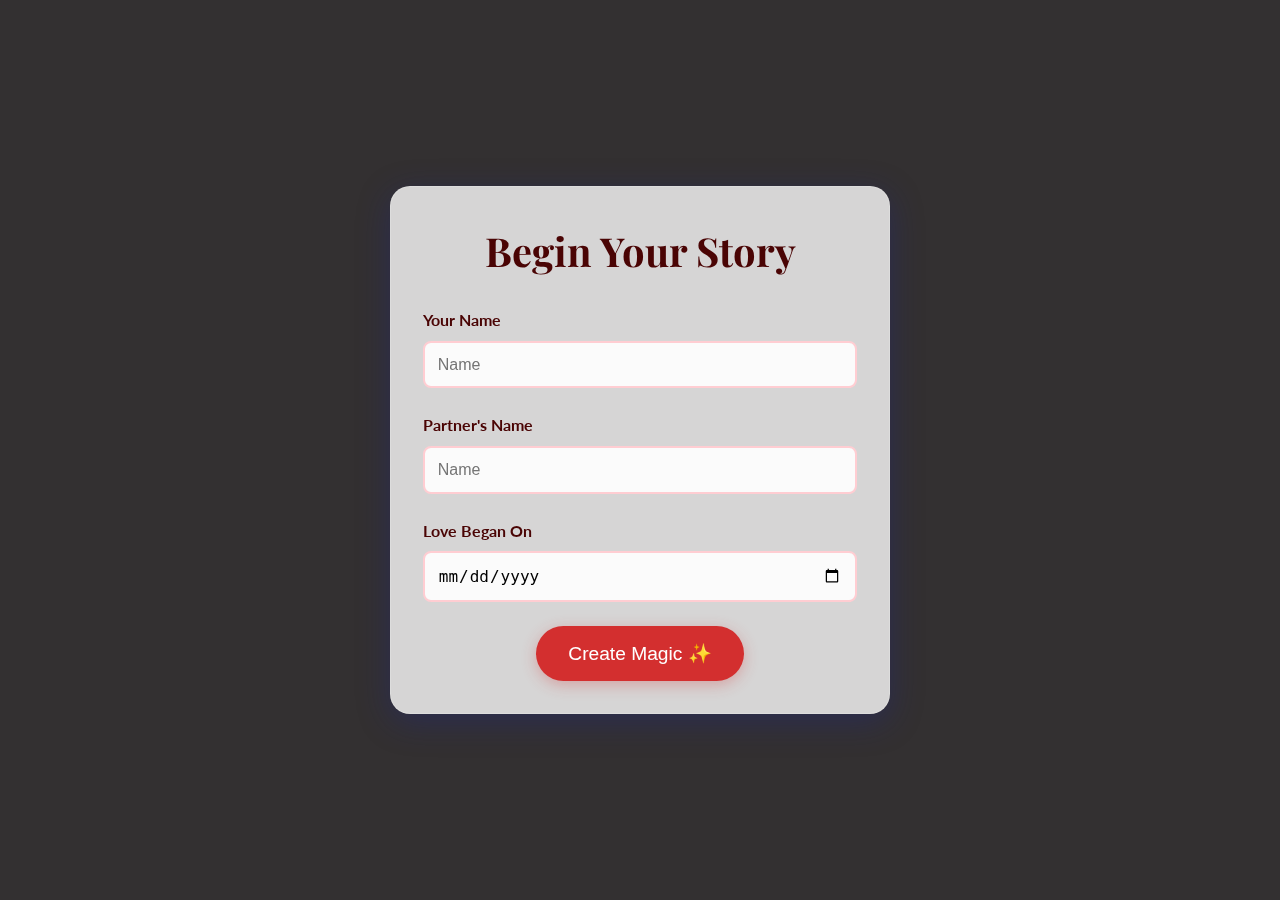
<file: index.html>
﻿<!DOCTYPE html>
<html lang="en">

<head>
    <meta charset="UTF-8">
    <meta name="viewport" content="width=device-width, initial-scale=1.0, maximum-scale=1.0, user-scalable=no">
    <meta name="description" content="A personalized love story adventure.">
    <meta name="theme-color" content="#8B0000">
    <title>Our Love Story</title>
    <link rel="preconnect" href="https://fonts.googleapis.com">
    <link rel="preconnect" href="https://fonts.gstatic.com" crossorigin>
    <link
        href="https://fonts.googleapis.com/css2?family=Playfair+Display:ital,wght@0,400;0,700;1,400&family=Lato:wght@300;400;700&family=Great+Vibes&display=swap"
        rel="stylesheet">
    <style>
        :root {
            --primary-color: #d32f2f;
            --secondary-color: #ffcdd2;
            --accent-color: #ffd700;
            --bg-color: #fff0f5;
            --text-color: #4a0404;
            --glass-bg: rgba(255, 255, 255, 0.8);
            --card-shadow: 0 8px 32px 0 rgba(31, 38, 135, 0.37);
            --font-heading: 'Playfair Display', serif;
            --font-body: 'Lato', sans-serif;
        }

        [data-theme="dark"] {
            --primary-color: #ff4081;
            --secondary-color: #2c000e;
            --accent-color: #ffd700;
            --bg-color: #1a0509;
            --text-color: #ffebee;
            --glass-bg: rgba(40, 0, 10, 0.8);
            --card-shadow: 0 8px 32px 0 rgba(0, 0, 0, 0.7);
        }

        * {
            box-sizing: border-box;
            margin: 0;
            padding: 0;
            transition: background-color 0.3s ease, color 0.3s ease;
        }

        body {
            font-family: var(--font-body);
            background-color: var(--bg-color);
            color: var(--text-color);
            overflow-x: hidden;
            line-height: 1.6;
        }

        /* Modal */
        .modal {
            position: fixed;
            top: 0;
            left: 0;
            width: 100%;
            height: 100%;
            background: rgba(0, 0, 0, 0.8);
            display: flex;
            justify-content: center;
            align-items: center;
            z-index: 2000;
            opacity: 0;
            pointer-events: none;
            transition: opacity 0.5s ease;
        }

        .modal.active {
            opacity: 1;
            pointer-events: all;
        }

        .modal-content {
            background: var(--glass-bg);
            padding: 2rem;
            border-radius: 20px;
            width: 90%;
            max-width: 500px;
            backdrop-filter: blur(10px);
            border: 1px solid rgba(255, 255, 255, 0.18);
            box-shadow: var(--card-shadow);
            text-align: center;
        }

        .input-group {
            margin-bottom: 1.5rem;
            text-align: left;
        }

        .input-group label {
            display: block;
            margin-bottom: 0.5rem;
            font-weight: bold;
        }

        .input-group input {
            width: 100%;
            padding: 0.8rem;
            border: 2px solid var(--secondary-color);
            border-radius: 8px;
            background: rgba(255, 255, 255, 0.9);
            font-size: 1rem;
        }

        /* Animations */
        @keyframes pulse {
            0% {
                transform: scale(1);
            }

            50% {
                transform: scale(1.05);
            }

            100% {
                transform: scale(1);
            }
        }

        @keyframes float {
            0% {
                transform: translateY(0px) rotate(0deg);
            }

            50% {
                transform: translateY(-20px) rotate(5deg);
            }

            100% {
                transform: translateY(0px) rotate(0deg);
            }
        }

        /* Hero Section */
        #hero {
            height: 100vh;
            display: flex;
            flex-direction: column;
            justify-content: center;
            align-items: center;
            position: relative;
            overflow: hidden;
            background: linear-gradient(135deg, #ff9a9e 0%, #fecfef 99%, #fecfef 100%);
        }

        [data-theme="dark"] #hero {
            background: linear-gradient(135deg, #2b000b 0%, #4a0010 100%);
        }

        .aurora-bg {
            position: absolute;
            top: 0;
            left: 0;
            width: 100%;
            height: 100%;
            background: radial-gradient(circle at 50% 50%, rgba(255, 0, 100, 0.1), transparent 70%);
            animation: pulse 10s infinite alternate;
            z-index: 1;
        }

        #heart-canvas {
            position: absolute;
            top: 0;
            left: 0;
            width: 100%;
            height: 100%;
            z-index: 2;
        }

        .hero-content {
            z-index: 3;
            text-align: center;
            padding: 2rem;
            backdrop-filter: blur(2px);
            border-radius: 20px;
            background: rgba(255, 255, 255, 0.2);
        }

        h1 {
            font-family: 'Great Vibes', cursive;
            font-size: 4rem;
            color: var(--primary-color);
            margin-bottom: 1rem;
            text-shadow: 2px 2px 4px rgba(0, 0, 0, 0.1);
        }

        h2 {
            font-family: var(--font-heading);
            font-size: 2.5rem;
            margin-bottom: 1.5rem;
        }

        .btn-primary,
        .btn-secondary {
            padding: 1rem 2rem;
            border: none;
            border-radius: 50px;
            font-size: 1.2rem;
            cursor: pointer;
            transition: transform 0.2s, box-shadow 0.2s;
            background: var(--primary-color);
            color: white;
            box-shadow: 0 4px 15px rgba(211, 47, 47, 0.3);
        }

        .btn-primary:hover {
            transform: translateY(-3px);
            box-shadow: 0 8px 25px rgba(211, 47, 47, 0.5);
        }

        .btn-secondary {
            background: var(--bg-color);
            color: var(--primary-color);
            border: 2px solid var(--primary-color);
        }

        /* Timeline */
        .section {
            min-height: 100vh;
            /* Using min-height to ensure sections fill the screen */
            padding: 4rem 2rem;
            display: flex;
            flex-direction: column;
            align-items: center;
            position: relative;
            /* Add logic to create spacing if content is short */
            justify-content: center;
        }

        .timeline-container {
            width: 100%;
            max-width: 800px;
            position: relative;
            padding: 2rem 0;
        }

        .timeline-item {
            background: var(--glass-bg);
            padding: 1.5rem;
            border-radius: 15px;
            margin-bottom: 2rem;
            box-shadow: var(--card-shadow);
            opacity: 0;
            transform: translateY(20px);
            transition: opacity 0.6s ease, transform 0.6s ease;
            border-left: 4px solid var(--primary-color);
            margin-left: 20px;
            /* Indent for the timeline line */
            position: relative;
        }

        .timeline-item::before {
            content: '❤️';
            position: absolute;
            left: -34px;
            top: 50%;
            transform: translateY(-50%);
            background: var(--bg-color);
            border-radius: 50%;
            padding: 5px;
            border: 2px solid var(--primary-color);
        }

        .timeline-item.visible {
            opacity: 1;
            transform: translateY(0);
        }

        /* Gift Box 3D */
        .gift-container {
            perspective: 1000px;
            width: 200px;
            height: 200px;
            margin-top: 2rem;
            cursor: pointer;
        }

        .gift-box {
            width: 100%;
            height: 100%;
            position: relative;
            transform-style: preserve-3d;
            transition: transform 1s;
            animation: float 3s infinite ease-in-out;
        }

        .gift-body {
            width: 100%;
            height: 100%;
            background: var(--primary-color);
            position: absolute;
            bottom: 0;
            transform: rotateX(0deg);
            /* Base state */
        }

        .gift-lid {
            width: 110%;
            /* Slightly larger lid */
            height: 20%;
            /* Lid height */
            background: #ff5252;
            /* Slightly lighter red */
            position: absolute;
            top: -10%;
            /* Sit on top */
            left: -5%;
            transform-origin: top;
            transition: transform 1s;
            z-index: 10;
            box-shadow: 0 5px 15px rgba(0, 0, 0, 0.2);
        }

        /* Simple visual representation for CSS-only 3D is tricky without many divs. 
   Simplifying to a 2.5D interactive card flip or open animation for robustness 
   across browsers without complex transforms that might break */
        .gift-box.open .gift-lid {
            transform: rotateX(-120deg) translateY(-50px);
        }

        .gift-content {
            position: absolute;
            top: 50%;
            left: 50%;
            transform: translate(-50%, -50%) scale(0);
            width: 80%;
            background: #fff;
            padding: 1rem;
            text-align: center;
            border-radius: 10px;
            box-shadow: 0 0 20px rgba(255, 215, 0, 0.5);
            transition: transform 0.5s 0.5s;
            /* Delay for lid opening */
            z-index: 5;
            pointer-events: none;
            color: #333;
        }

        .gift-box.open .gift-content {
            transform: translate(-50%, -150%) scale(1);
            /* Pop out and up */
            pointer-events: auto;
        }

        /* Utility */
        .hidden {
            display: none !important;
        }

        #theme-toggle,
        #music-toggle {
            position: fixed;
            top: 20px;
            right: 20px;
            z-index: 1000;
            background: var(--glass-bg);
            border: none;
            border-radius: 50%;
            width: 50px;
            height: 50px;
            font-size: 1.5rem;
            cursor: pointer;
            box-shadow: var(--card-shadow);
        }

        #music-toggle {
            top: 80px;
        }

        /* E-Card */
        .ecard {
            background: linear-gradient(135deg, #fff0f5 0%, #fff 100%);
            padding: 2rem;
            border: 8px solid var(--primary-color);
            border-radius: 10px;
            text-align: center;
            max-width: 400px;
            margin: 0 auto 2rem;
            box-shadow: 0 20px 50px rgba(0, 0, 0, 0.1);
            position: relative;
            overflow: hidden;
        }

        .ecard::after {
            content: '💘';
            font-size: 10rem;
            position: absolute;
            top: 50%;
            left: 50%;
            transform: translate(-50%, -50%);
            opacity: 0.05;
            pointer-events: none;
        }

        /* Quiz Styles */
        .card {
            background: var(--glass-bg);
            padding: 2rem;
            border-radius: 20px;
            box-shadow: var(--card-shadow);
            width: 90%;
            max-width: 600px;
            text-align: center;
        }

        .quiz-option {
            display: block;
            width: 100%;
            margin: 10px 0;
            padding: 15px;
            background: rgba(255, 255, 255, 0.5);
            border: 2px solid transparent;
            border-radius: 10px;
            cursor: pointer;
            font-size: 1.1rem;
        }

        .quiz-option:hover {
            border-color: var(--primary-color);
            background: rgba(255, 255, 255, 0.8);
        }

        [data-theme="dark"] .quiz-option {
            background: rgba(255, 255, 255, 0.1);
            color: white;
        }

        /* Bloom Easter Egg */
        .bloom-hidden {
            opacity: 0;
            pointer-events: none;
            position: absolute;
            top: 0;
            left: 0;
            height: 100vh;
            width: 100vw;
            z-index: 100;
            background: rgba(255, 255, 255, 0.9);
            transition: opacity 1s;
            display: flex;
            justify-content: center;
            align-items: center;
            flex-direction: column;
        }

        .bloom-active {
            opacity: 1;
            pointer-events: auto;
        }

        #flower-canvas {
            position: absolute;
            top: 0;
            left: 0;
        }

        .bloom-msg {
            z-index: 101;
            text-align: center;
            background: white;
            padding: 2rem;
            border-radius: 20px;
            box-shadow: 0 10px 30px rgba(0, 0, 0, 0.2);
        }

        @media (max-width: 768px) {
            h1 {
                font-size: 3rem;
            }

            h2 {
                font-size: 2rem;
            }
        }
    </style>
</head>

<body>
    <div id="loading-screen" aria-hidden="false">
        <div class="heart-loader"></div>
        <p id="loading-text">Weaving magic...</p>
    </div>

    <!-- Setup Modal -->
    <div id="setup-modal" class="modal active" role="dialog" aria-modal="true" aria-labelledby="setup-title">
        <div class="modal-content">
            <h2 id="setup-title">Begin Your Story</h2>
            <form id="setup-form">
                <div class="input-group">
                    <label for="partner1">Your Name</label>
                    <input type="text" id="partner1" required placeholder="Name">
                </div>
                <div class="input-group">
                    <label for="partner2">Partner's Name</label>
                    <input type="text" id="partner2" required placeholder="Name">
                </div>
                <div class="input-group">
                    <label for="startDate">Love Began On</label>
                    <input type="date" id="startDate" required>
                </div>
                <button type="submit" class="btn-primary">Create Magic ✨</button>
            </form>
        </div>
    </div>

    <!-- Main Content -->
    <main id="app" class="hidden">
        <button id="theme-toggle" aria-label="Toggle Dark Mode">🌙</button>
        <button id="music-toggle" aria-label="Toggle Music">🎵</button>

        <section id="hero" class="section">
            <canvas id="heart-canvas"></canvas>
            <div class="hero-content">
                <h1 class="glow-text">Happy Valentine's Day</h1>
                <h2 id="couple-names"></h2>
                <p id="time-together" class="subtitle"></p>
                <div class="scroll-indicator">
                    <span>❤️</span>
                </div>
            </div>
            <div class="aurora-bg"></div>
        </section>

        <section id="timeline" class="section">
            <h2>Our Journey</h2>
            <div class="timeline-container" id="timeline-list">
                <!-- Dynamically populated -->
            </div>
            <button id="add-memory-btn" class="btn-secondary">+ Add Memory</button>
        </section>

        <section id="quiz" class="section">
            <h2>Love Quiz</h2>
            <div id="quiz-container" class="card">
                <div id="quiz-question"></div>
                <div id="quiz-options"></div>
                <div id="quiz-result" class="hidden"></div>
            </div>
        </section>

        <section id="gift" class="section">
            <h2>A Gift For You</h2>
            <div class="gift-container">
                <div class="gift-box" id="gift-box">
                    <div class="gift-lid"></div>
                    <div class="gift-body"></div>
                    <div class="gift-bow"></div>
                    <div class="gift-content">
                        <p id="ai-poem" class="poem-text"></p>
                    </div>
                </div>
                <p class="instruction">Tap to open</p>
            </div>
        </section>

        <section id="bloom" class="section bloom-hidden">
            <canvas id="flower-canvas"></canvas>
            <div class="bloom-msg">
                <h3>Our Love Blooms</h3>
                <p>Use "Shake" gesture on mobile or click below!</p>
                <button id="bloom-btn" class="btn-primary">Bloom 🌸</button>
            </div>
        </section>

        <section id="share" class="section">
            <h2>Share Our Love</h2>
            <div id="ecard" class="ecard">
                <h3 id="ecard-title">Variable Love</h3>
                <p id="ecard-msg">Celebrating our connection.</p>
                <div id="ecard-footer">Forever & Always</div>
                <div id="qrcode"></div>
            </div>
            <button id="download-btn" class="btn-primary">Download Card 📸</button>
        </section>

        <footer>
            <p>Made with ❤️ by <span class="ai-artisan">AI Artisan</span></p>
            <p id="footer-confetti-trigger" style="cursor: pointer;">✨</p>
        </footer>
    </main>

    <!-- Audio -->
    <audio id="bg-music" loop>
        <!-- Placeholder - a simple generated tone or silence for now, logic will handle synthesis/base64 -->
    </audio>

    <script>
        document.addEventListener('DOMContentLoaded', () => {
            // State
            const state = {
                partner1: '',
                partner2: '',
                startDate: null,
                musicPlaying: false,
                theme: 'light',
                language: 'en'
            };

            // DOM Elements
            const elements = {
                setupModal: document.getElementById('setup-modal'),
                setupForm: document.getElementById('setup-form'),
                app: document.getElementById('app'),
                hero: document.getElementById('hero'),
                coupleNames: document.getElementById('couple-names'),
                timeTogether: document.getElementById('time-together'),
                timelineList: document.getElementById('timeline-list'),
                musicToggle: document.getElementById('music-toggle'),
                themeToggle: document.getElementById('theme-toggle'),
                quizContainer: document.getElementById('quiz-container'),
                giftBox: document.getElementById('gift-box'),
                aiPoem: document.getElementById('ai-poem'),
                bloomSection: document.getElementById('bloom'),
                bloomBtn: document.getElementById('bloom-btn'),
                flowerCanvas: document.getElementById('flower-canvas')
            };

            // Localization
            const translations = {
                en: {
                    title: "Begin Your Story",
                    p1Label: "Your Name",
                    p2Label: "Partner's Name",
                    dateLabel: "Love Began On",
                    btnCreate: "Create Magic ✨",
                    heroTitle: "Happy Valentine's Day",
                    journeyTitle: "Our Journey",
                    addMemory: "+ Add Memory",
                    quizTitle: "Love Quiz",
                    giftTitle: "A Gift For You",
                    tapOpen: "Tap to open",
                    bloomTitle: "Our Love Blooms",
                    bloomMsg: "Use \"Shake\" gesture on mobile or click below!",
                    bloomBtn: "Bloom 🌸",
                    shareTitle: "Share Our Love",
                    downloadBtn: "Download Card 📸",
                    footer: "Made with ❤️ by AI Artisan",
                    loading: "Weaving magic...",
                    timeFormat: "years and %days% days",
                    timeline: [
                        { title: "First Met", desc: "The moment our worlds collided.", icon: "✨" },
                        { title: "First Date", desc: "Butterflies and endless conversation.", icon: "🥂" },
                        { title: "Falling in Love", desc: "Realizing you were the one.", icon: "💘" },
                        { title: "Today", desc: "Celebrating our unique story.", icon: "🌹" }
                    ],
                    questions: [
                        { q: "What's your favorite thing to do together?", options: ["Travel", "Cuddle", "Eat", "Adventure"] },
                        { q: "Which word describes us best?", options: ["Passionate", "Goofy", "Soulmates", "Unstoppable"] },
                        { q: "Where is our dream date?", options: ["Beach", "Mountain", "City", "Home"] }
                    ],
                    poemTemplates: [
                        "In a world of chaos, %p2% is my calm,\nA soothing melody, a healing balm.\nSince %date%, my heart has known,\nThat with you, I am never alone.",
                        "Roses are red, violets are blue,\nNo one makes me smile like %p2% do.\n%p1% loves you, through and through."
                    ],
                    quizResult: "You two are a match made in the stars! 100% Compatible."
                },
                tr: {
                    title: "Hikayenize Başlayın",
                    p1Label: "Adınız",
                    p2Label: "Partnerinizin Adı",
                    dateLabel: "Aşkın Başlangıcı",
                    btnCreate: "Sihri Yarat ✨",
                    heroTitle: "Sevgililer Günün Kutlu Olsun",
                    journeyTitle: "Yolculuğumuz",
                    addMemory: "+ Anı Ekle",
                    quizTitle: "Aşk Testi",
                    giftTitle: "Sana Bir Hediyem Var",
                    tapOpen: "Açmak için dokun",
                    bloomTitle: "Aşkımız Çiçek Açıyor",
                    bloomMsg: "Mobilde cihazı salla veya aşağıdaki butona tıkla!",
                    bloomBtn: "Çiçek Açtır 🌸",
                    shareTitle: "Aşkımızı Paylaş",
                    downloadBtn: "Kartı İndir 📸",
                    footer: "AI Artisan tarafından ❤️ ile yapıldı",
                    loading: "Sihir örülüyor...",
                    timeFormat: "yıl ve %days% gün",
                    timeline: [
                        { title: "Tanışma", desc: "Dünyalarımızın çarpıştığı an.", icon: "✨" },
                        { title: "İlk Randevu", desc: "Kelebekler ve bitmeyen sohbetler.", icon: "🥂" },
                        { title: "Aşık Olmak", desc: "Aradığımın sen olduğunu anladığım an.", icon: "💘" },
                        { title: "Bugün", desc: "Eşsiz hikayemizi kutluyoruz.", icon: "🌹" }
                    ],
                    questions: [
                        { q: "Birlikte yapmayı en sevdiğiniz şey ne?", options: ["Seyahat", "Sarılmak", "Yemek", "Macera"] },
                        { q: "Bizi en iyi anlatan kelime hangisi?", options: ["Tutkulu", "Şapşal", "Ruh İkizi", "Durdurulamaz"] },
                        { q: "Hayalinizdeki randevu nerede?", options: ["Plaj", "Dağ", "Şehir", "Ev"] }
                    ],
                    poemTemplates: [
                        "Kaosun ortasında, %p2% benim huzurum,\nRahatlatıcı bir melodi, şifalı bir merhem.\n%date% tarihinden beri kalbim biliyor,\nSeninle asla yalnız değilim.",
                        "Güller kırmızı, menekşeler mavi,\nKimse beni %p2% gibi güldüremez.\n%p1% seni çok seviyor, hem de çok."
                    ],
                    quizResult: "Yıldızlarda yazılmış bir eşleşmesiniz! %100 Uyumlu."
                }
            };

            // Initialization
            init();

            function init() {
                const lang = navigator.language.startsWith('tr') ? 'tr' : 'en';
                state.language = lang;
                loadState();
                setupEventListeners();
                checkSetup();
                applyLanguage();
                initParticles();
                initFlower();
            }

            function applyLanguage() {
                const t = translations[state.language];
                document.getElementById('setup-title').textContent = t.title;
                document.querySelector('label[for="partner1"]').textContent = t.p1Label;
                document.querySelector('label[for="partner2"]').textContent = t.p2Label;
                document.querySelector('label[for="startDate"]').textContent = t.dateLabel;
                document.querySelector('#setup-form button').textContent = t.btnCreate;
                document.querySelector('#hero h1').textContent = t.heroTitle;
                document.querySelector('#timeline h2').textContent = t.journeyTitle;
                document.getElementById('add-memory-btn').textContent = t.addMemory;
                document.querySelector('#quiz h2').textContent = t.quizTitle;
                document.querySelector('#gift h2').textContent = t.giftTitle;
                document.querySelector('.instruction').textContent = t.tapOpen;
                document.querySelector('.bloom-msg h3').textContent = t.bloomTitle;
                document.querySelector('.bloom-msg p').textContent = t.bloomMsg;
                document.getElementById('bloom-btn').textContent = t.bloomBtn;
                document.querySelector('#share h2').textContent = t.shareTitle;
                document.getElementById('download-btn').textContent = t.downloadBtn;
                document.querySelector('footer p').innerHTML = t.footer;
                const loadText = document.getElementById('loading-text');
                if (loadText) loadText.textContent = t.loading;
            }

            function loadState() {
                const saved = JSON.parse(localStorage.getItem('vday_state'));
                if (saved) {
                    state.partner1 = saved.partner1;
                    state.partner2 = saved.partner2;
                    state.startDate = new Date(saved.startDate);
                    state.theme = saved.theme || 'light';
                }
                applyTheme();
            }

            function saveState() {
                localStorage.setItem('vday_state', JSON.stringify(state));
            }

            function checkSetup() {
                if (state.partner1 && state.partner2 && state.startDate) {
                    elements.setupModal.classList.remove('active');
                    elements.app.classList.remove('hidden');
                    startExperience();
                } else {
                    elements.setupModal.classList.add('active');
                    const loadScreen = document.getElementById('loading-screen');
                    if (loadScreen) loadScreen.style.display = 'none';
                }
            }

            function setupEventListeners() {
                elements.setupForm.addEventListener('submit', (e) => {
                    e.preventDefault();
                    const p1 = document.getElementById('partner1').value;
                    const p2 = document.getElementById('partner2').value;
                    const date = document.getElementById('startDate').value;

                    if (p1 && p2 && date) {
                        state.partner1 = p1;
                        state.partner2 = p2;
                        state.startDate = new Date(date);
                        saveState();

                        // Transition
                        elements.setupModal.style.opacity = '0';
                        setTimeout(() => {
                            elements.setupModal.classList.remove('active');
                            elements.app.classList.remove('hidden');
                            startExperience();
                        }, 500);
                    }
                });

                elements.themeToggle.addEventListener('click', () => {
                    state.theme = state.theme === 'light' ? 'dark' : 'light';
                    applyTheme();
                    saveState();
                });

                elements.musicToggle.addEventListener('click', toggleMusic);

                elements.giftBox.addEventListener('click', openGift);

                elements.bloomBtn.addEventListener('click', triggerBloom);

                // Shake detection for mobile
                let lastX, lastY, lastZ;
                let lastUpdate = 0;
                window.addEventListener('devicemotion', (e) => {
                    const current = e.accelerationIncludingGravity;
                    if (!current) return;

                    const time = new Date().getTime();
                    if ((time - lastUpdate) > 100) {
                        const diffTime = time - lastUpdate;
                        lastUpdate = time;

                        const speed = Math.abs(current.x + current.y + current.z - lastX - lastY - lastZ) / diffTime * 10000;

                        if (speed > 800) { // Shake threshold
                            triggerBloom();
                        }

                        lastX = current.x;
                        lastY = current.y;
                        lastZ = current.z;
                    }
                });

                // Intersection Observer for Timeline
                const observer = new IntersectionObserver((entries) => {
                    entries.forEach(entry => {
                        if (entry.isIntersecting) {
                            entry.target.classList.add('visible');
                        }
                    });
                }, { threshold: 0.1 });

                // Add dummy timeline items for observer to pick up later
                setTimeout(() => {
                    document.querySelectorAll('.timeline-item').forEach(item => observer.observe(item));
                }, 100);
            }

            function applyTheme() {
                document.documentElement.setAttribute('data-theme', state.theme);
                elements.themeToggle.textContent = state.theme === 'light' ? '🌙' : '☀️';
            }

            function startExperience() {
                // Hide loading
                const loadScreen = document.getElementById('loading-screen');
                if (loadScreen) {
                    loadScreen.style.opacity = '0';
                    setTimeout(() => loadScreen.remove(), 500);
                }

                // Set Texts
                elements.coupleNames.textContent = `${state.partner1} & ${state.partner2}`;
                updateTimeTogether();
                setInterval(updateTimeTogether, 1000 * 60); // Update every minute

                // Generate Content
                generateTimeline();
                initQuiz();
                generatePoem();
            }

            function updateTimeTogether() {
                if (!state.startDate) return;
                const now = new Date();
                const diff = now - state.startDate;
                const days = Math.floor(diff / (1000 * 60 * 60 * 24));
                const years = Math.floor(days / 365);
                const remainingDays = days % 365;

                const t = translations[state.language];
                const timeStr = t.timeFormat.replace('%days%', remainingDays);
                elements.timeTogether.textContent = `${years > 0 ? years + ' ' : ''}${timeStr}`;
            }

            // --- Timeline Generator ---
            function generateTimeline() {
                const t = translations[state.language];
                elements.timelineList.innerHTML = '';
                t.timeline.forEach((event, index) => {
                    const div = document.createElement('div');
                    div.className = 'timeline-item';
                    div.style.transitionDelay = `${index * 0.2}s`;
                    div.innerHTML = `
                <h3>${event.icon} ${event.title}</h3>
                <p>${event.desc}</p>
            `;
                    elements.timelineList.appendChild(div);
                });
            }

            // --- Particle System (Hero) ---
            function initParticles() {
                const canvas = document.getElementById('heart-canvas');
                if (!canvas) return;
                const ctx = canvas.getContext('2d');
                let width, height;
                const particles = [];

                function resize() {
                    width = canvas.width = window.innerWidth;
                    height = canvas.height = window.innerHeight;
                }
                window.addEventListener('resize', resize);
                resize();

                class Particle {
                    constructor() {
                        this.x = Math.random() * width;
                        this.y = Math.random() * height;
                        this.size = Math.random() * 15 + 5;
                        this.speedY = Math.random() * 1 + 0.5;
                        this.opacity = Math.random() * 0.5 + 0.1;
                    }
                    update() {
                        this.y -= this.speedY;
                        if (this.y < -50) this.y = height + 50;
                    }
                    draw() {
                        ctx.globalAlpha = this.opacity;
                        ctx.font = `${this.size}px serif`;
                        ctx.fillStyle = '#fff';
                        ctx.fillText('❤️', this.x, this.y);
                    }
                }

                for (let i = 0; i < 50; i++) particles.push(new Particle());

                function animate() {
                    ctx.clearRect(0, 0, width, height);
                    particles.forEach(p => {
                        p.update();
                        p.draw();
                    });
                    requestAnimationFrame(animate);
                }
                animate();
            }

            // --- Audio System (Web Audio API) ---
            let audioCtx;

            function toggleMusic() {
                if (state.musicPlaying) {
                    if (audioCtx) audioCtx.suspend();
                    state.musicPlaying = false;
                    elements.musicToggle.textContent = '🎵';
                    elements.musicToggle.style.opacity = '0.7';
                } else {
                    if (!audioCtx) {
                        audioCtx = new (window.AudioContext || window.webkitAudioContext)();
                        playMelody();
                    } else {
                        audioCtx.resume();
                    }
                    state.musicPlaying = true;
                    elements.musicToggle.textContent = '⏸️';
                    elements.musicToggle.style.opacity = '1';
                }
            }

            function playMelody() {
                // Simple generative melody
                const notes = [261.63, 293.66, 329.63, 349.23, 392.00, 440.00, 493.88]; // C Major

                function playNote() {
                    if (!state.musicPlaying) return;
                    const osc = audioCtx.createOscillator();
                    const gain = audioCtx.createGain();

                    // Random pentatonic-ish selection
                    const freq = notes[Math.floor(Math.random() * notes.length)];

                    osc.frequency.value = freq;
                    osc.type = 'sine';

                    gain.gain.setValueAtTime(0.05, audioCtx.currentTime);
                    gain.gain.exponentialRampToValueAtTime(0.001, audioCtx.currentTime + 1.5);

                    osc.connect(gain);
                    gain.connect(audioCtx.destination);

                    osc.start();
                    osc.stop(audioCtx.currentTime + 1.5);

                    setTimeout(playNote, 400 + Math.random() * 1000);
                }
                playNote();
            }

            // --- Logic: Quiz & AI Poem ---
            function initQuiz() {
                const t = translations[state.language];
                let currentQ = 0;

                function showQuestion() {
                    if (currentQ >= t.questions.length) {
                        document.getElementById('quiz-question').textContent = "";
                        document.getElementById('quiz-options').innerHTML = "";
                        document.getElementById('quiz-result').textContent = t.quizResult;
                        document.getElementById('quiz-result').classList.remove('hidden');
                        return;
                    }

                    const q = t.questions[currentQ];
                    document.getElementById('quiz-question').textContent = q.q;
                    const opts = document.getElementById('quiz-options');
                    opts.innerHTML = '';

                    q.options.forEach(opt => {
                        const btn = document.createElement('button');
                        btn.className = 'quiz-option';
                        btn.textContent = opt;
                        btn.onclick = () => {
                            currentQ++;
                            showQuestion();
                        };
                        opts.appendChild(btn);
                    });
                }
                showQuestion();
            }

            function generatePoem() {
                const t = translations[state.language];
                const template = t.poemTemplates[Math.floor(Math.random() * t.poemTemplates.length)];
                let poem = template
                    .replace('%p1%', state.partner1)
                    .replace('%p2%', state.partner2)
                    .replace('%date%', state.startDate ? state.startDate.toDateString() : '');

                elements.aiPoem.innerHTML = poem.replace(/\n/g, '<br>');
            }

            function openGift() {
                elements.giftBox.classList.toggle('open');
            }

            // --- Flower Bloom (Easter Egg) ---
            function triggerBloom() {
                elements.bloomSection.classList.remove('bloom-hidden');
                elements.bloomSection.classList.add('bloom-active');
                document.getElementById('bloom-btn').style.display = 'none'; // Hide button after trigger
                drawFlower();
            }

            function drawFlower() {
                const canvas = elements.flowerCanvas;
                if (!canvas) return;
                const ctx = canvas.getContext('2d');
                canvas.width = window.innerWidth;
                canvas.height = window.innerHeight;

                // Fractal Tree Logic
                function drawBranch(startX, startY, len, angle, branchWidth) {
                    ctx.beginPath();
                    ctx.save();
                    ctx.strokeStyle = '#4a0404'; // dark wood color
                    ctx.fillStyle = '#ffc0cb'; // pink
                    ctx.lineWidth = branchWidth;
                    ctx.translate(startX, startY);
                    ctx.rotate(angle * Math.PI / 180);
                    ctx.moveTo(0, 0);
                    ctx.lineTo(0, -len);
                    ctx.stroke();

                    if (len < 10) {
                        // Leaf/Flower
                        ctx.beginPath();
                        ctx.arc(0, -len, 5, 0, Math.PI / 2);
                        ctx.fill();
                        ctx.restore();
                        return;
                    }

                    drawBranch(0, -len, len * 0.75, angle + 15, branchWidth * 0.7);
                    drawBranch(0, -len, len * 0.75, angle - 15, branchWidth * 0.7);

                    ctx.restore();
                }

                // Start from bottom center
                drawBranch(canvas.width / 2, canvas.height, 120, 0, 10);
            }

            // Share Button
            const downloadBtn = document.getElementById('download-btn');
            if (downloadBtn) {
                downloadBtn.addEventListener('click', () => {
                    if (navigator.share) {
                        navigator.share({
                            title: 'Our Love Story',
                            text: `Check out the love story of ${state.partner1} & ${state.partner2}!`,
                            url: window.location.href
                        });
                    } else {
                        alert('URL copied to clipboard!');
                        navigator.clipboard.writeText(window.location.href);
                    }
                });
            }
        });
    </script>
</body>

</html>
</file>
